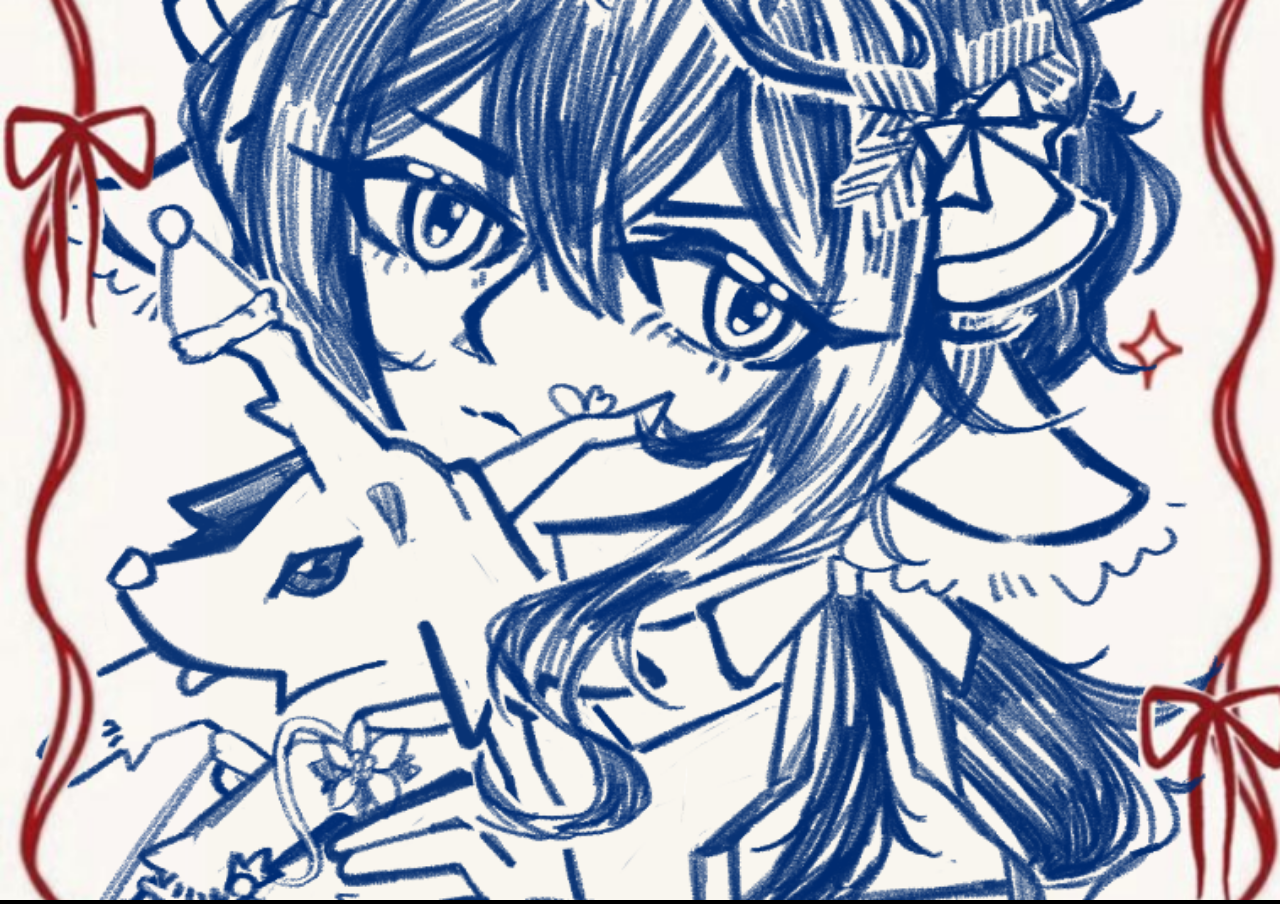
<file: index.html>
<!DOCTYPE html>
<html lang="zh-TW">
<head>
  <meta charset="UTF-8">
  <meta name="viewport" content="width=device-width, initial-scale=1.0">
  <title>lambs</title>
  <link rel="stylesheet" href="style.css">
</head>
<body>

  <img id="randomImage">

  <audio id="audioPlayer"></audio>

  <script src="script.js"></script>
</body>
</html>
</file>
<file: style.css>
html, body {
  margin: 0;
  padding: 0;
  width: 100%;
  height: 100%;
  background: black;
}

#container {
  position: relative;
  width: 100%;
  height: 100%;
  overflow: hidden;
}

#randomImage {
  width: 100%;
  height: 100%;
  object-fit: cover; /* 9:16 滿版關鍵 */
}

#startBtn {
  position: absolute;
  bottom: 12%;
  left: 50%;
  transform: translateX(-50%);
  padding: 14px 26px;
  font-size: 18px;
  border-radius: 30px;
  border: none;
  background: rgba(0,0,0,0.65);
  color: white;
}
</file>
